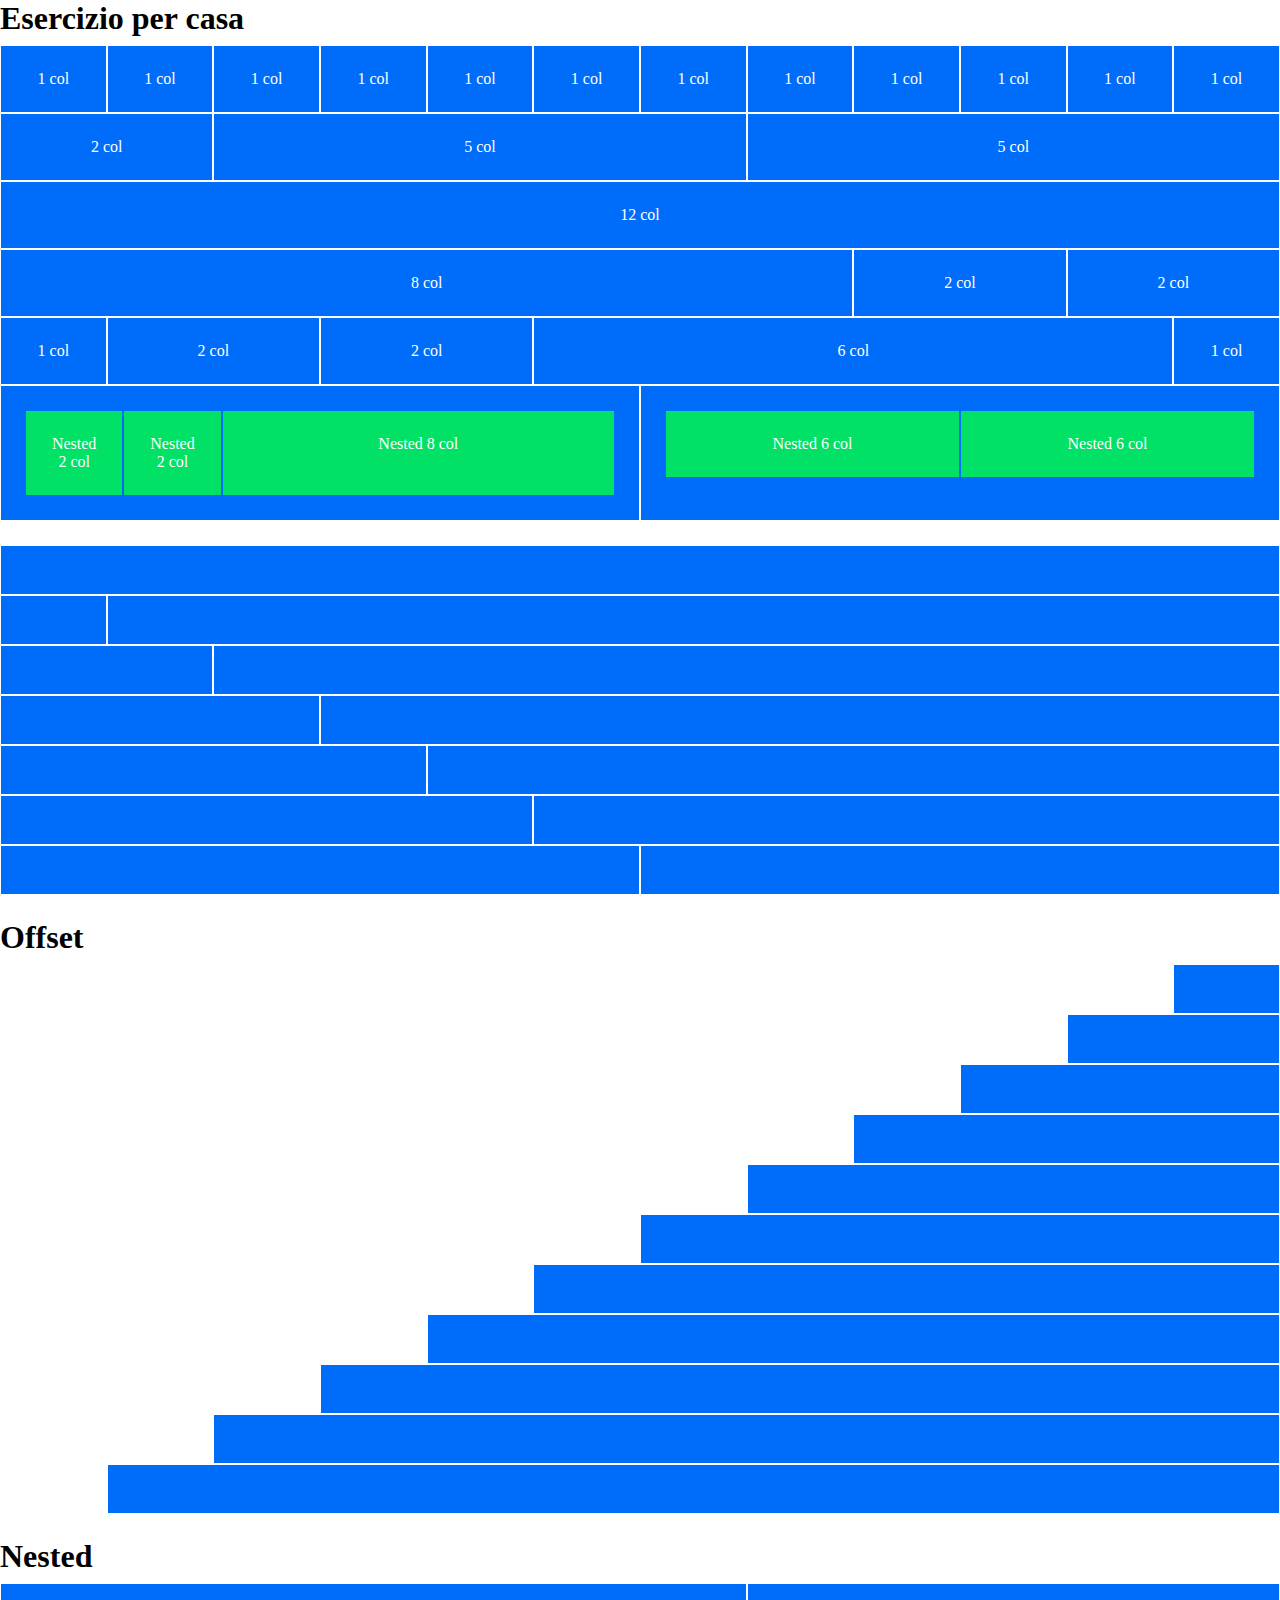
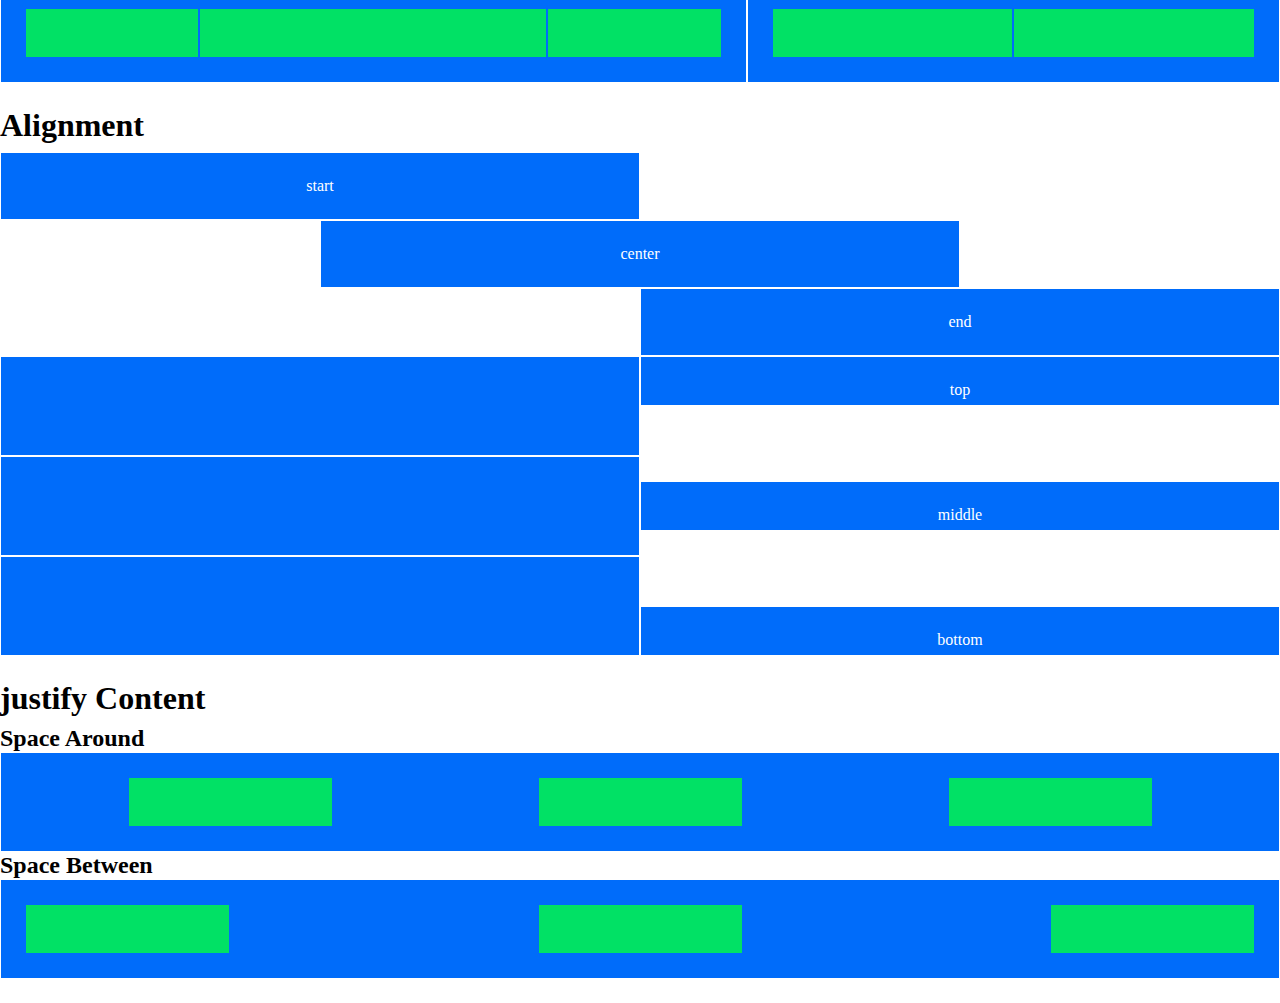
<file: index.html>
<!DOCTYPE html>
<html lang="en">
<head>
    <meta charset="UTF-8">
    <meta http-equiv="X-UA-Compatible" content="IE=edge">
    <meta name="viewport" content="width=device-width, initial-scale=1.0">
    <title>12Bool</title>

    <link rel="stylesheet" href="./css/12bool.css">
    <link rel="stylesheet" href="./css/style.css">

</head>
<body>
    <main>
        <h1>Esercizio per casa</h1>
        <section class="esercizio">
            <div class="row">
                <div class="col-1">1 col</div>
                <div class="col-1">1 col</div>
                <div class="col-1">1 col</div>
                <div class="col-1">1 col</div>
                <div class="col-1">1 col</div>
                <div class="col-1">1 col</div>
                <div class="col-1">1 col</div>
                <div class="col-1">1 col</div>
                <div class="col-1">1 col</div>
                <div class="col-1">1 col</div>
                <div class="col-1">1 col</div>
                <div class="col-1">1 col</div>
            </div>
            <div class="row">
                <div class="col-2">2 col</div>
                <div class="col-5">5 col</div>
                <div class="col-5">5 col</div>
            </div>
            <div class="row">
                <div class="col-12">12 col</div>
            </div>
            <div class="row">
                <div class="col-8">8 col</div>
                <div class="col-2">2 col</div>
                <div class="col-2">2 col</div>
            </div>
            <div class="row">
                <div class="col-1">1 col</div>
                <div class="col-2">2 col</div>
                <div class="col-2">2 col</div>
                <div class="col-6">6 col</div>
                <div class="col-1">1 col</div>
            </div>
            <div class="row">
                <div class="col-6">
                    <div class="row">
                        <div class="nested-col col-2">Nested 2 col</div>
                        <div class="nested-col col-2">Nested 2 col</div>
                        <div class="nested-col col-8">Nested 8 col</div>
                    </div>
                </div>
                <div class="col-6">
                    <div class="row">
                        <div class="nested-col col-6">Nested 6 col</div>
                        <div class="nested-col col-6">Nested 6 col</div>
                    </div>
                </div>
            </div>
        </section>

        <section class="esercizio">
            <div class="row">
                <div class="col-12"></div>
            </div>
            <div class="row">
                <div class="col-1"></div>
                <div class="col-11"></div>
            </div>
            <div class="row">
                <div class="col-2"></div>
                <div class="col-10"></div>
            </div>
            <div class="row">
                <div class="col-3"></div>
                <div class="col-9"></div>
            </div>
            <div class="row">
                <div class="col-4"></div>
                <div class="col-8"></div>
            </div>
            <div class="row">
                <div class="col-5"></div>
                <div class="col-7"></div>
            </div>
            <div class="row">
                <div class="col-6"></div>
                <div class="col-6"></div>
            </div>
        </section>

        <h1>Offset</h1>
        <section class="esercizio">
            <div class="row">
                <div class="col-offset-11 col-1"></div>
            </div>
            <div class="row">
                <div class="col-offset-10 col-2"></div>
            </div>
            <div class="row">
                <div class="col-offset-9 col-3"></div>
            </div>
            <div class="row">
                <div class="col-offset-8 col-4"></div>
            </div>
            <div class="row">
                <div class="col-offset-7 col-5"></div>
            </div>
            <div class="row">
                <div class="col-offset-6 col-6"></div>
            </div>
            <div class="row">
                <div class="col-offset-5 col-7"></div>
            </div>
            <div class="row">
                <div class="col-offset-4 col-8"></div>
            </div>
            <div class="row">
                <div class="col-offset-3 col-9"></div>
            </div>
            <div class="row">
                <div class="col-offset-2 col-10"></div>
            </div>
            <div class="row">
                <div class="col-offset-1 col-11"></div>
            </div>
        </section>

        <h1>Nested</h1>
        <section class="esercizio">
            <div class="row">
                <div class="col-7">
                    <div class="row">
                        <div class="nested-col col-3"></div>
                        <div class="nested-col col-6"></div>
                        <div class="nested-col col-3"></div>
                    </div>
                </div>
                <div class="col-5">
                    <div class="row">
                        <div class="nested-col col-6"></div>
                        <div class="nested-col col-6"></div>
                    </div>
                </div>
            </div>
        </section>

        <h1>Alignment</h1>
        <section class="esercizio">
            <div class="row">
                <div class="col-6">start</div>
            </div>
            <div class="row justify-center">
                <div class="col-6">center</div>
            </div>
            <div class="row justify-end">
                <div class="col-6">end</div>
            </div>
            <div class="row">
                <div class="height-lg col-6"></div>
                <div class="height-sm col-6">top</div>
            </div>
            <div class="align-center row">
                <div class="height-lg col-6"></div>
                <div class="height-sm col-6">middle</div>
            </div>
            <div class="align-end row">
                <div class="height-lg col-6"></div>
                <div class="height-sm col-6">bottom</div>
            </div>
        </section>

        <h1>justify Content</h1>
        <section class="esercizio">
            <h2>Space Around</h2>
            <div class="row">
                <div class="col-12">
                    <div class="justify-around row">
                        <div class="nested-col col-2"></div>
                        <div class="nested-col col-2"></div>
                        <div class="nested-col col-2"></div>
                    </div>
                </div>
            </div>         
            <h2>Space Between</h2>   
            <div class="row">
                <div class="col-12">
                    <div class="justify-between row">
                        <div class="nested-col col-2"></div>
                        <div class="nested-col col-2"></div>
                        <div class="nested-col col-2"></div>
                    </div>
                </div>
            </div>
        </section>
    </main>
</body>
</html>
</file>
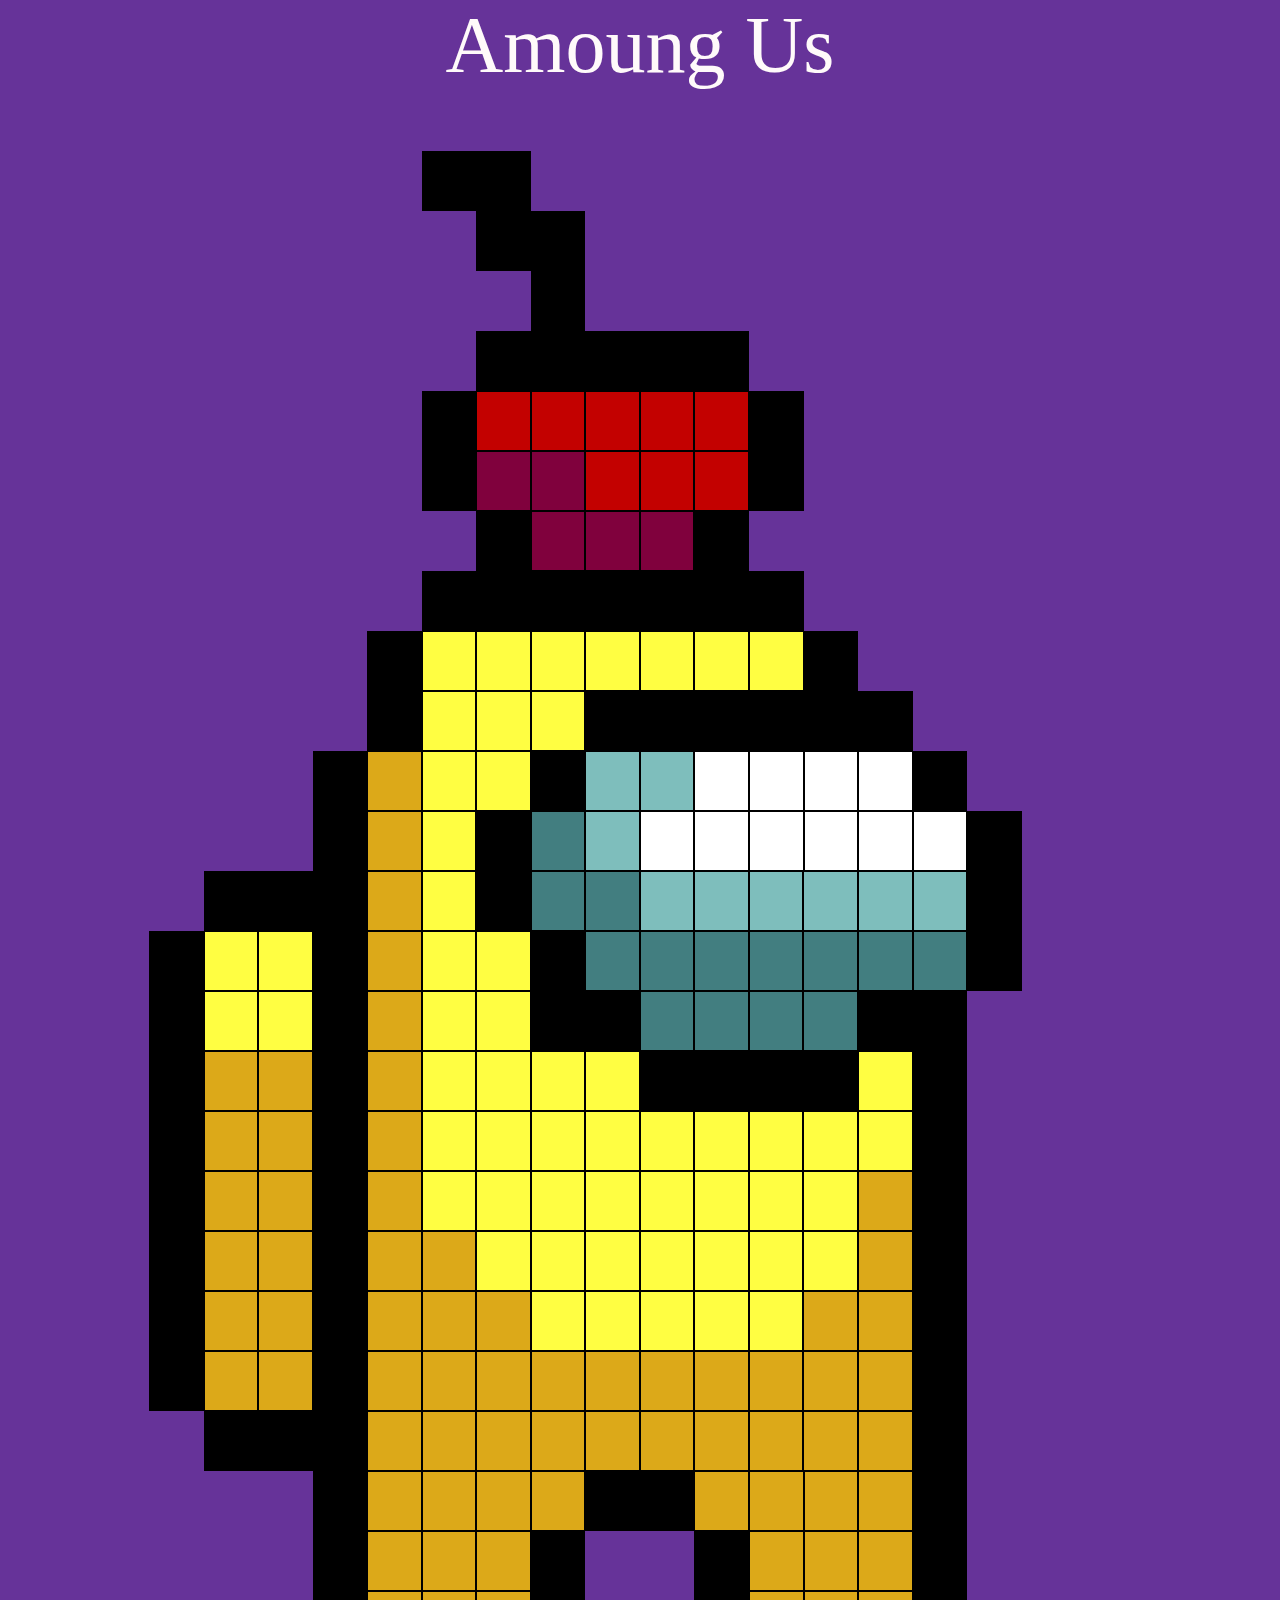
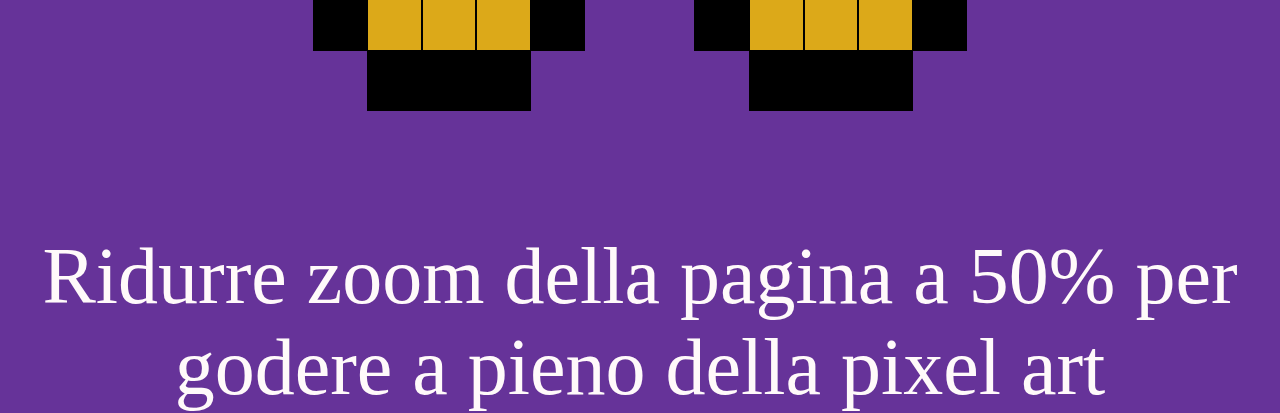
<file: bonus(pixel art)/index.html>
<!DOCTYPE html>
<html lang="en">
<head>
    <meta charset="UTF-8">
    <meta http-equiv="X-UA-Compatible" content="IE=edge">
    <meta name="viewport" content="width=device-width, initial-scale=1.0">
    <title>Among Us</title>
    <link rel="shortcut icon" href="./img/favicon.ico" type="image/x-icon">
    <link rel="icon" href="./img/favicon.ico" type="image/x-icon">


    <link rel="stylesheet" href="./css/12bool.css">
    <link rel="stylesheet" href="./css/style.css">
</head>
<body>
    <main>
        <div class="conteiner">
            <p>Amoung Us</p>
            <div class="row"></div>
            <div class="row">
                <div class="col-offset-7 nero col-1"></div>
                <div class="nero nero col-1"></div>
            </div>
            <div class="row">
                <div class="col-offset-8 nero col-1"></div>
                <div class="nero col-1"></div>
            </div>
            <div class="row">
                <div class="col-offset-9 nero col-1"></div>
            </div>
            <div class="row">
                <div class="col-offset-8 nero col-1"></div>
                <div class="nero col-1"></div>
                <div class="nero col-1"></div>
                <div class="nero col-1"></div>
                <div class="nero col-1"></div>
            </div>
            <div class="row">
                <div class="col-offset-7 nero col-1"></div>
                <div class="rosso col-1"></div>
                <div class="rosso col-1"></div>
                <div class="rosso col-1"></div>
                <div class="rosso col-1"></div>
                <div class="rosso col-1"></div>
                <div class="nero col-1"></div>
            </div>
            <div class="row">
                <div class="col-offset-7 nero col-1"></div>
                <div class="magenta col-1"></div>
                <div class="magenta col-1"></div>
                <div class="rosso col-1"></div>
                <div class="rosso col-1"></div>
                <div class="rosso col-1"></div>
                <div class="nero col-1"></div>
            </div>
            <div class="row">
                <div class="col-offset-8 nero col-1"></div>
                <div class="magenta col-1"></div>
                <div class="magenta col-1"></div>
                <div class="magenta col-1"></div>
                <div class="nero col-1"></div>
            </div>
            <div class="row">
                <div class="col-offset-7 nero col-1"></div>
                <div class="nero col-1"></div>
                <div class="nero col-1"></div>
                <div class="nero col-1"></div>
                <div class="nero col-1"></div>
                <div class="nero col-1"></div>
                <div class="nero col-1"></div>
            </div>
            <div class="row">
                <div class="col-offset-6 nero col-1"></div>
                <div class="giallo col-1"></div>
                <div class="giallo col-1"></div>
                <div class="giallo col-1"></div>
                <div class="giallo col-1"></div>
                <div class="giallo col-1"></div>
                <div class="giallo col-1"></div>
                <div class="giallo col-1"></div>
                <div class="nero col-1"></div>
            </div>
            <div class="row">
                <div class="col-offset-6 nero col-1"></div>
                <div class="giallo col-1"></div>
                <div class="giallo col-1"></div>
                <div class="giallo col-1"></div>
                <div class="nero col-1"></div>
                <div class="nero col-1"></div>
                <div class="nero col-1"></div>
                <div class="nero col-1"></div>
                <div class="nero col-1"></div>
                <div class="nero col-1"></div>
            </div>
            <div class="row">
                <div class="col-offset-5 nero col-1"></div>
                <div class="gold col-1"></div>
                <div class="giallo col-1"></div>
                <div class="giallo col-1"></div>
                <div class="nero col-1"></div>
                <div class="medium-aquamarine col-1"></div>
                <div class="medium-aquamarine col-1"></div>
                <div class="bianco col-1"></div>
                <div class="bianco col-1"></div>
                <div class="bianco col-1"></div>
                <div class="bianco col-1"></div>
                <div class="nero col-1"></div>
            </div>
            <div class="row">
                <div class="col-offset-5 nero col-1"></div>
                <div class="gold col-1"></div>
                <div class="giallo col-1"></div>
                <div class="nero col-1"></div>
                <div class="seagreen col-1"></div>
                <div class="medium-aquamarine col-1"></div>
                <div class="bianco col-1"></div>
                <div class="bianco col-1"></div>
                <div class="bianco col-1"></div>
                <div class="bianco col-1"></div>
                <div class="bianco col-1"></div>
                <div class="bianco col-1"></div>
                <div class="nero col-1"></div>
            </div>
            <div class="row">
                <div class="col-offset-3 nero col-1"></div>
                <div class="nero col-1"></div>
                <div class="nero col-1"></div>
                <div class="gold col-1"></div>
                <div class="giallo col-1"></div>
                <div class="nero col-1"></div>
                <div class="seagreen col-1"></div>
                <div class="seagreen col-1"></div>
                <div class="medium-aquamarine col-1"></div>
                <div class="medium-aquamarine col-1"></div>
                <div class="medium-aquamarine col-1"></div>
                <div class="medium-aquamarine col-1"></div>
                <div class="medium-aquamarine col-1"></div>
                <div class="medium-aquamarine col-1"></div>
                <div class="nero col-1"></div>
            </div>
            <div class="row">
                <div class="col-offset-2 nero col-1"></div>
                <div class="giallo col-1"></div>
                <div class="giallo col-1"></div>
                <div class="nero col-1"></div>
                <div class="gold col-1"></div>
                <div class="giallo col-1"></div>
                <div class="giallo col-1"></div>
                <div class="nero col-1"></div>
                <div class="seagreen col-1"></div>
                <div class="seagreen col-1"></div>
                <div class="seagreen col-1"></div>
                <div class="seagreen col-1"></div>
                <div class="seagreen col-1"></div>
                <div class="seagreen col-1"></div>
                <div class="seagreen col-1"></div>
                <div class="nero col-1"></div>
            </div>
            <div class="row">
                <div class="col-offset-2 nero col-1"></div>
                <div class="giallo col-1"></div>
                <div class="giallo col-1"></div>
                <div class="nero col-1"></div>
                <div class="gold col-1"></div>
                <div class="giallo col-1"></div>
                <div class="giallo col-1"></div>
                <div class="nero col-1"></div>
                <div class="nero col-1"></div>
                <div class="seagreen col-1"></div>
                <div class="seagreen col-1"></div>
                <div class="seagreen col-1"></div>
                <div class="seagreen col-1"></div>
                <div class="nero col-1"></div>
                <div class="nero col-1"></div>
            </div>
            <div class="row">
                <div class="col-offset-2 nero col-1"></div>
                <div class="gold col-1"></div>
                <div class="gold col-1"></div>
                <div class="nero col-1"></div>
                <div class="gold col-1"></div>
                <div class="giallo col-1"></div>
                <div class="giallo col-1"></div>
                <div class="giallo col-1"></div>
                <div class="giallo col-1"></div>
                <div class="nero col-1"></div>
                <div class="nero col-1"></div>
                <div class="nero col-1"></div>
                <div class="nero col-1"></div>
                <div class="giallo col-1"></div>
                <div class="nero col-1"></div>
            </div>
            <div class="row">
                <div class="col-offset-2 nero col-1"></div>
                <div class="gold col-1"></div>
                <div class="gold col-1"></div>
                <div class="nero col-1"></div>
                <div class="gold col-1"></div>
                <div class="giallo col-1"></div>
                <div class="giallo col-1"></div>
                <div class="giallo col-1"></div>
                <div class="giallo col-1"></div>
                <div class="giallo col-1"></div>
                <div class="giallo col-1"></div>
                <div class="giallo col-1"></div>
                <div class="giallo col-1"></div>
                <div class="giallo col-1"></div>
                <div class="nero col-1"></div>
            </div>
            <div class="row">
                <div class="col-offset-2 nero col-1"></div>
                <div class="gold col-1"></div>
                <div class="gold col-1"></div>
                <div class="nero col-1"></div>
                <div class="gold col-1"></div>
                <div class="giallo col-1"></div>
                <div class="giallo col-1"></div>
                <div class="giallo col-1"></div>
                <div class="giallo col-1"></div>
                <div class="giallo col-1"></div>
                <div class="giallo col-1"></div>
                <div class="giallo col-1"></div>
                <div class="giallo col-1"></div>
                <div class="gold col-1"></div>
                <div class="nero col-1"></div>
            </div>
            <div class="row">
                <div class="col-offset-2 nero col-1"></div>
                <div class="gold col-1"></div>
                <div class="gold col-1"></div>
                <div class="nero col-1"></div>
                <div class="gold col-1"></div>
                <div class="gold col-1"></div>
                <div class="giallo col-1"></div>
                <div class="giallo col-1"></div>
                <div class="giallo col-1"></div>
                <div class="giallo col-1"></div>
                <div class="giallo col-1"></div>
                <div class="giallo col-1"></div>
                <div class="giallo col-1"></div>
                <div class="gold col-1"></div>
                <div class="nero col-1"></div>
            </div>
            <div class="row">
                <div class="col-offset-2 nero col-1"></div>
                <div class="gold col-1"></div>
                <div class="gold col-1"></div>
                <div class="nero col-1"></div>
                <div class="gold col-1"></div>
                <div class="gold col-1"></div>
                <div class="gold col-1"></div>
                <div class="giallo col-1"></div>
                <div class="giallo col-1"></div>
                <div class="giallo col-1"></div>
                <div class="giallo col-1"></div>
                <div class="giallo col-1"></div>
                <div class="gold col-1"></div>
                <div class="gold col-1"></div>
                <div class="nero col-1"></div>
            </div>
            <div class="row">
                <div class="col-offset-2 nero col-1"></div>
                <div class="gold col-1"></div>
                <div class="gold col-1"></div>
                <div class="nero col-1"></div>
                <div class="gold col-1"></div>
                <div class="gold col-1"></div>
                <div class="gold col-1"></div>
                <div class="gold col-1"></div>
                <div class="gold col-1"></div>
                <div class="gold col-1"></div>
                <div class="gold col-1"></div>
                <div class="gold col-1"></div>
                <div class="gold col-1"></div>
                <div class="gold col-1"></div>
                <div class="nero col-1"></div>
            </div>
            <div class="row">
                <div class="col-offset-3 nero col-1"></div>
                <div class="nero col-1"></div>
                <div class="nero col-1"></div>
                <div class="gold col-1"></div>
                <div class="gold col-1"></div>
                <div class="gold col-1"></div>
                <div class="gold col-1"></div>
                <div class="gold col-1"></div>
                <div class="gold col-1"></div>
                <div class="gold col-1"></div>
                <div class="gold col-1"></div>
                <div class="gold col-1"></div>
                <div class="gold col-1"></div>
                <div class="nero col-1"></div>
            </div>
            <div class="row">
                <div class="col-offset-5 nero col-1"></div>
                <div class="gold col-1"></div>
                <div class="gold col-1"></div>
                <div class="gold col-1"></div>
                <div class="gold col-1"></div>
                <div class="nero col-1"></div>
                <div class="nero col-1"></div>
                <div class="gold col-1"></div>
                <div class="gold col-1"></div>
                <div class="gold col-1"></div>
                <div class="gold col-1"></div>
                <div class="nero col-1"></div>
            </div>
            <div class="row">
                <div class="col-offset-5 nero col-1"></div>
                <div class="gold col-1"></div>
                <div class="gold col-1"></div>
                <div class="gold col-1"></div>
                <div class="nero col-1"></div>
                <div class="col-offset-2 nero col-1"></div>
                <div class="gold col-1"></div>
                <div class="gold col-1"></div>
                <div class="gold col-1"></div>
                <div class="nero col-1"></div>
            </div>
            <div class="row">  
                <div class="col-offset-5 nero col-1"></div>
                <div class="gold col-1"></div>
                <div class="gold col-1"></div>
                <div class="gold col-1"></div>
                <div class="nero col-1"></div>
                <div class="col-offset-2 nero col-1"></div>
                <div class="gold col-1"></div>
                <div class="gold col-1"></div>
                <div class="gold col-1"></div>
                <div class="nero col-1"></div>
            </div>
            <div class="row">
                <div class="col-offset-6 nero col-1"></div>
                <div class="nero col-1"></div>
                <div class="nero col-1"></div>
                <div class="col-offset-4 nero col-1"></div>
                <div class="nero col-1"></div>
                <div class="nero col-1"></div>
            </div>
            <div class="row"></div>
            <div class="row"></div>
            <p>Ridurre zoom della pagina a 50% per godere a pieno della pixel art</p>
        </div>
    </main>
</body>
</html>
</file>
<file: css/style.css>
.esercizio{
    margin: 0.5rem 0 1.5rem 0;
}

[class*="col"]{
    background-color: #006cfa;
    border: 1px solid white;
    color: white;
    padding: 1.5rem;
    text-align: center;

}

.nested-col{
    background-color: #01e165;
    border: 1px solid #006cfa;
}


.height-lg{
    height: 100px;
}

.height-sm{
    height: 50px;
}



/* ----------- */

.justify-center{
    justify-content: center;
}

.justify-end{
    justify-content: end;
}


.align-center{
    align-items: center;
}

.align-end {
    align-items: end;
}

.justify-around{
    justify-content: space-around;
}

.justify-between{
    justify-content: space-between;
}

/* ---------------- */
</file>
<file: bonus(pixel art)/css/style.css>
main{
    text-align: center;
    background-color: rebeccapurple;
}

[class*="col"]{
    border: 1px solid black;
    
}



.row{
    height: 60px;
}




.nero{
    background-color: #000000;
}

.rosso{
    background-color: #c30100;
}

.magenta{
    background-color: #80013d;
}

.giallo{
    background-color: #fffe42;
}

.gold{
    background-color: #dca919;
}

.bianco{
    background-color: #ffffff;
}

.medium-aquamarine{
    background-color: #7ebebc;
}

.seagreen{
    background-color: #427e80;
}

p{
    color: snow ;
    font-size: 5rem;
}
</file>
<file: css/12bool.css>
/* reset */
*{
    margin: 0;
    padding: 0;
    box-sizing: border-box;
}
/* framework bool */
.row{
    display: flex;
    flex-direction: row;
    flex-wrap: wrap;
}

.col{
    flex-grow: 1;
    flex-basis: 0; 
    max-width: 100%;
}

[class*="col-"]{
    flex: 0 0 auto;
}


.col-1{
    flex-basis: calc((100% / 12) * 1);
    max-width: calc((100% / 12) * 1);
}

.col-2 {
    flex-basis: calc((100% / 12) * 2);
    max-width: calc((100% / 12) * 2);
}

.col-3 {
    flex-basis: calc((100% / 12) * 3);
    max-width: calc((100% / 12) * 3);
}

.col-4 {
    flex-basis: calc((100% / 12) * 4);
    max-width: calc((100% / 12) * 4);
}

.col-5 {
    flex-basis: calc((100% / 12) * 5);
    max-width: calc((100% / 12) * 5);
}

.col-6 {
    flex-basis: calc((100% / 12) * 6);
    max-width: calc((100% / 12) * 6);
}

.col-7 {
    flex-basis: calc((100% / 12) * 7);
    max-width: calc((100% / 12) * 7);
}

.col-8 {
    flex-basis: calc((100% / 12) * 8);
    max-width: calc((100% / 12) * 8);
}

.col-9 {
    flex-basis: calc((100% / 12) * 9);
    max-width: calc((100% / 12) * 9);
}

.col-10 {
    flex-basis: calc((100% / 12) * 10);
    max-width: calc((100% / 12) * 10);
}

.col-11 {
    flex-basis: calc((100% / 12) * 11);
    max-width: calc((100% / 12) * 11);
}

.col-12 {
    flex-basis: calc((100% / 12) * 12);
    max-width: calc((100% / 12) * 12);
}

.col-offset-1{
    margin-left: calc((100% / 12) * 1);
}

.col-offset-2 {
    margin-left: calc((100% / 12) * 2);
}

.col-offset-3 {
    margin-left: calc((100% / 12) * 3);
}

.col-offset-4 {
    margin-left: calc((100% / 12) * 4);
}

.col-offset-5 {
    margin-left: calc((100% / 12) * 5);
}

.col-offset-6 {
    margin-left: calc((100% / 12) * 6);
}

.col-offset-7 {
    margin-left: calc((100% / 12) * 7);
}

.col-offset-8 {
    margin-left: calc((100% / 12) * 8);
}

.col-offset-9 {
    margin-left: calc((100% / 12) * 9);
}

.col-offset-10 {
    margin-left: calc((100% / 12) * 10);
}

.col-offset-11 {
    margin-left: calc((100% / 12) * 11);
}

.col-offset-12 {
    margin-left: calc((100% / 12) * 12);
}
</file>
<file: bonus(pixel art)/css/12bool.css>
/* reset */
*{
    margin: 0;
    padding: 0;
    box-sizing: border-box;
}
/* framework bool */

.conteiner{
    width: 1200px;
    margin: 0 auto;
}

.row{
    display: flex;
    flex-direction: row;
    flex-wrap: wrap;
}

.col{
    flex-grow: 1;
    flex-basis: 0; 
    max-width: 100%;
}

[class*="col-"]{
    flex: 0 0 auto;
}


.col-1{
    flex-basis: calc((100% / 22) * 1);
    max-width: calc((100% / 22) * 1);
}

.col-2 {
    flex-basis: calc((100% / 22) * 2);
    max-width: calc((100% / 22) * 2);
}

.col-3 {
    flex-basis: calc((100% / 22) * 3);
    max-width: calc((100% / 22) * 3);
}

.col-4 {
    flex-basis: calc((100% / 22) * 4);
    max-width: calc((100% / 22) * 4);
}

.col-5 {
    flex-basis: calc((100% / 22) * 5);
    max-width: calc((100% / 22) * 5);
}

.col-6 {
    flex-basis: calc((100% / 22) * 6);
    max-width: calc((100% / 22) * 6);
}

.col-7 {
    flex-basis: calc((100% / 22) * 7);
    max-width: calc((100% / 22) * 7);
}

.col-8 {
    flex-basis: calc((100% / 22) * 8);
    max-width: calc((100% / 22) * 8);
}

.col-9 {
    flex-basis: calc((100% / 22) * 9);
    max-width: calc((100% / 22) * 9);
}

.col-10 {
    flex-basis: calc((100% / 22) * 10);
    max-width: calc((100% / 22) * 10);
}

.col-11 {
    flex-basis: calc((100% / 22) * 11);
    max-width: calc((100% / 22) * 11);
}

.col-12 {
    flex-basis: calc((100% / 22) * 12);
    max-width: calc((100% / 22) * 12);
}

.col-13 {
    flex-basis: calc((100% / 22) * 13);
    max-width: calc((100% / 22) * 13);
}

.col-14 {
    flex-basis: calc((100% / 22) * 14);
    max-width: calc((100% / 22) * 14);
}

.col-15 {
    flex-basis: calc((100% / 22) * 15);
    max-width: calc((100% / 22) * 15);
}

.col-16 {
    flex-basis: calc((100% / 22) * 16);
    max-width: calc((100% / 22) * 16);
}

.col-17 {
    flex-basis: calc((100% / 22) * 17);
    max-width: calc((100% / 22) * 17);
}

.col-18 {
    flex-basis: calc((100% / 22) * 18);
    max-width: calc((100% / 22) * 18);
}

.col-19 {
    flex-basis: calc((100% / 22) * 19);
    max-width: calc((100% / 22) * 19);
}

.col-20 {
    flex-basis: calc((100% / 22) * 20);
    max-width: calc((100% / 22) * 20);
}

.col-21 {
    flex-basis: calc((100% / 22) * 21);
    max-width: calc((100% / 22) * 21);
}


.col-22 {
    flex-basis: calc((100% / 22) * 22);
    max-width: calc((100% / 22) * 22);
}

.col-offset-1{
    margin-left: calc((100% / 22) * 1);
}

.col-offset-2 {
    margin-left: calc((100% / 22) * 2);
}

.col-offset-3 {
    margin-left: calc((100% / 22) * 3);
}

.col-offset-4 {
    margin-left: calc((100% / 22) * 4);
}

.col-offset-5 {
    margin-left: calc((100% / 22) * 5);
}

.col-offset-6 {
    margin-left: calc((100% / 22) * 6);
}

.col-offset-7 {
    margin-left: calc((100% / 22) * 7);
}

.col-offset-8 {
    margin-left: calc((100% / 22) * 8);
}

.col-offset-9 {
    margin-left: calc((100% / 22) * 9);
}

.col-offset-10 {
    margin-left: calc((100% / 22) * 10);
}

.col-offset-11 {
    margin-left: calc((100% / 22) * 11);
}

.col-offset-12 {
    margin-left: calc((100% / 22) * 12);
}

.col-offset-13 {
    margin-left: calc((100% / 22) * 13);
}

.col-offset-14 {
    margin-left: calc((100% / 22) * 14);
}

.col-offset-15 {
    margin-left: calc((100% / 22) * 15);
}

.col-offset-16 {
    margin-left: calc((100% / 22) * 16);
}

.col-offset-17 {
    margin-left: calc((100% / 22) * 17);
}

.col-offset-18 {
    margin-left: calc((100% / 22) * 18);
}

.col-offset-19 {
    margin-left: calc((100% / 22) * 19);
}

.col-offset-20 {
    margin-left: calc((100% / 22) * 20);
}

.col-offset-21 {
    margin-left: calc((100% / 22) * 21);
}

.col-offset-22 {
    margin-left: calc((100% / 22) * 22);
}
</file>
